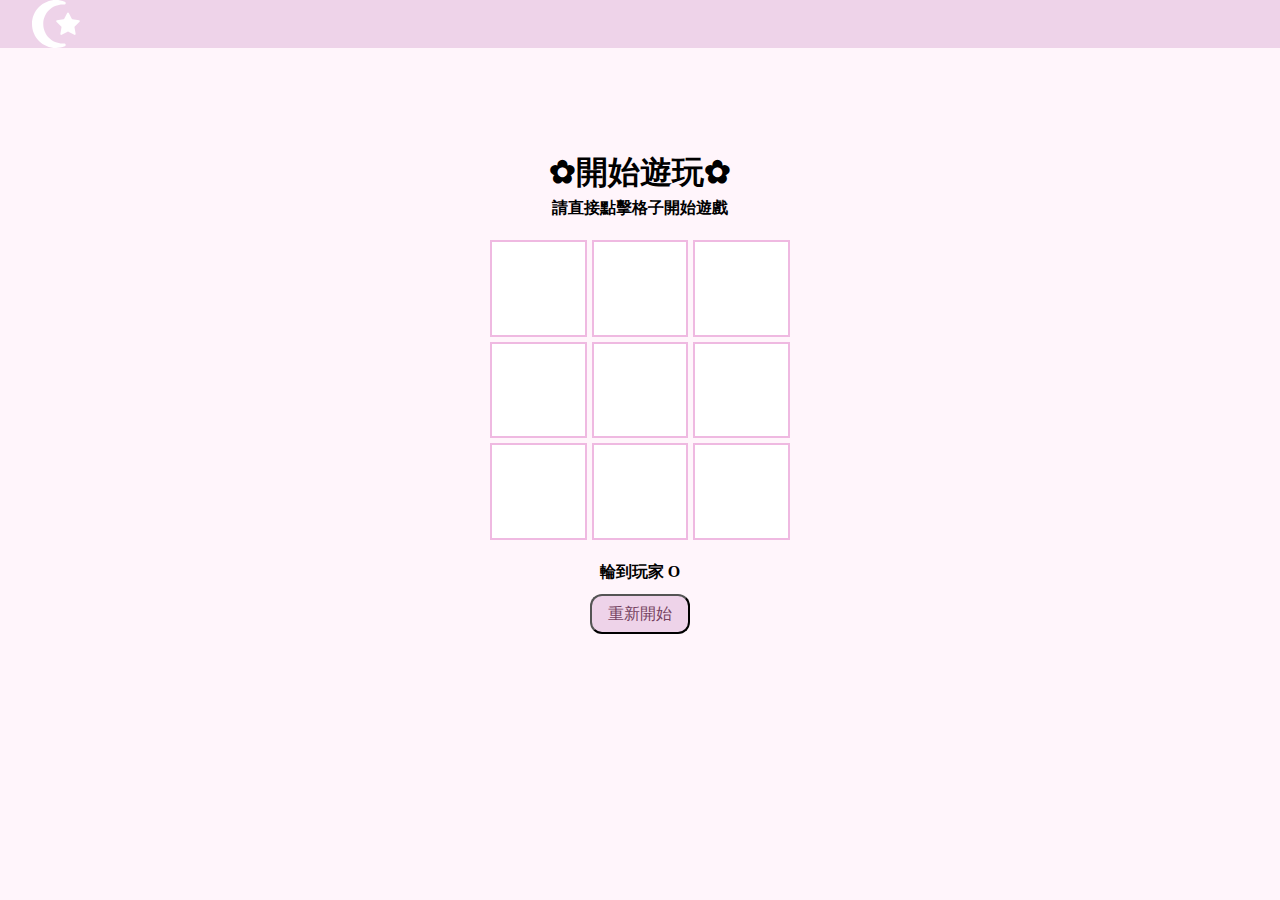
<file: index.html>
<!DOCTYPE html>
<html lang="zh-Hant">
<head>
  <meta charset="UTF-8" />
  <meta name="viewport" content="width=device-width, initial-scale=1.0" />
  <title>井字遊戲</title>
  <link rel="stylesheet" href="reset.css">
  <link rel="stylesheet" href="style.css" />
</head>
<body>
  <header class="header">
        <a href="#home"><img src="starlogo.svg" alt="雅筑的井字遊戲" class="header-icon" /></a>
  </header>
  <main>
    <div class="game">
        <div class="game-main">
            <h1>✿開始遊玩✿</h1>
            <h4>請直接點擊格子開始遊戲</h4>
              <!--board=九宮格-->
            <div id="board" class="board">
              <!-- 每個格子 -->
              <div class="cell" data-index="0"></div> <!--class=類型-->
              <div class="cell" data-index="1"></div> <!--data-index=格子索引-->
              <div class="cell" data-index="2"></div>
              <div class="cell" data-index="3"></div>
              <div class="cell" data-index="4"></div>
              <div class="cell" data-index="5"></div>
              <div class="cell" data-index="6"></div>
              <div class="cell" data-index="7"></div>
              <div class="cell" data-index="8"></div>
            </div>
            <!--status=動態顯示-->
            <p id="status" class="status">輪到玩家 O</p>
            <!--restartBtn=動態顯示-->
            <button id="restartBtn">重新開始</button>
        </div>
      </div>
    </div>
  </main>
  <script src="app.js"></script>
</body>
</html>
</file>
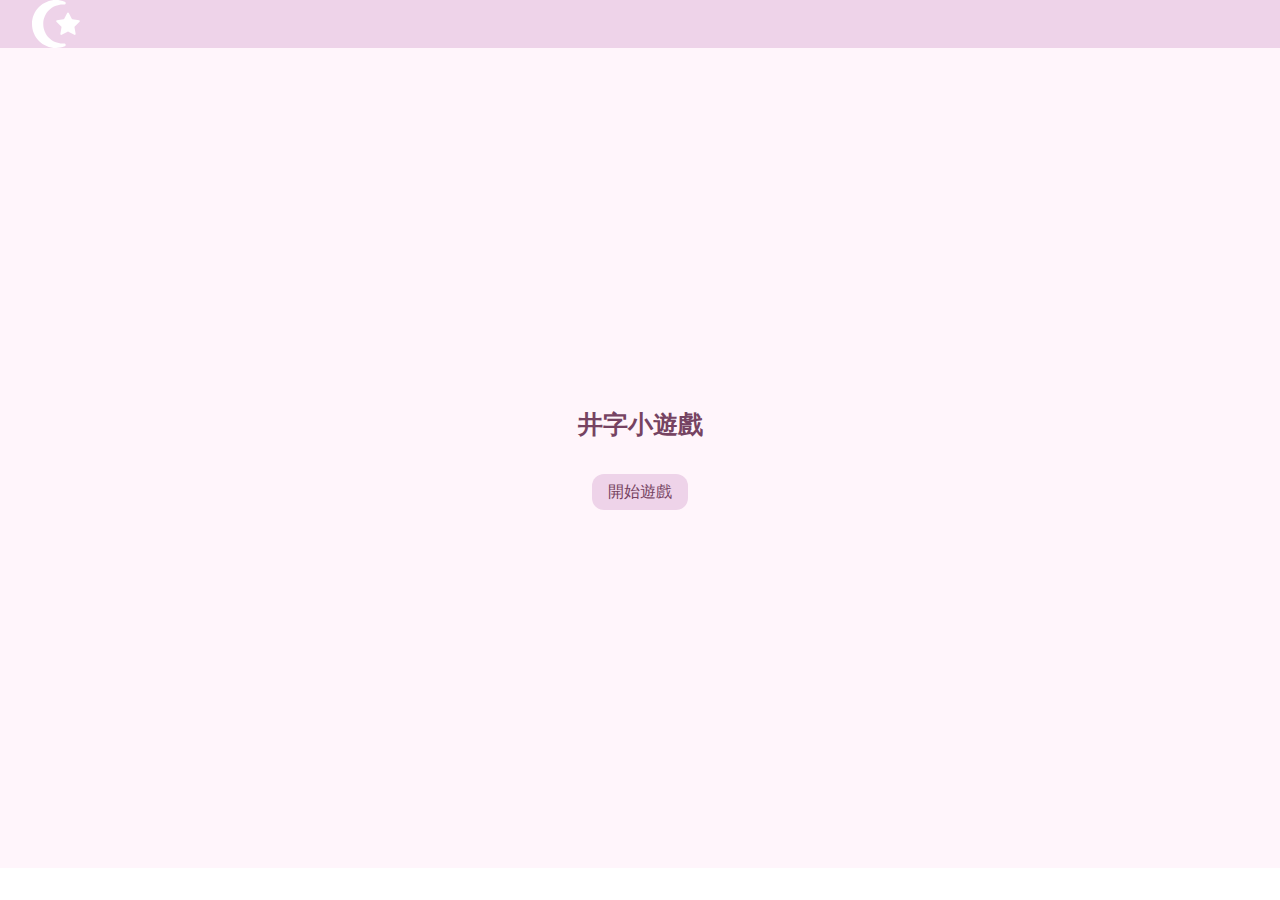
<file: Home.html>
<!DOCTYPE html>
<html lang="zh-Hant">
<head>
    <meta charset="UTF-8" />
    <meta name="viewport" content="width=device-width, initial-scale=1.0"/>
    <title>雅筑的井字遊戲</title>
    <link rel="stylesheet" href="reset.css">
    <link rel="stylesheet" href="Home.css" />
</head>
<body>
  <header class="home-header">
        <img src="starlogo.svg" alt="雅筑的井字遊戲" class="home-header-icon" />
  </header>

  <main>
    <div class="home">
        <div class="home-main">
            <div class="home-title">井字小遊戲</div>
            <a href="index.html" class="start-button">開始遊戲</a>
        </div>
    </div>
  </main>

</body>
</html>
</file>
<file: style.css>
body {
  font-style: Arial;
  text-align: center; /*標題置中*/
  background-color: #fff5fb;
}

.game {
  display: flex;
  flex-direction: column;
  margin-top: 100px;
  background-color: #fff5fb;
}

.title{
  color: #764362;
}

.board {
  width: 300px;
  height: 300px;
  margin: 20px auto;
  display: grid; /*內外容器*/
  grid-template-columns: repeat(3, 1fr);/*一排三個格子*/
  gap: 5px;
}

.cell {
  background: #ffffff;
  border: 2px solid #efb9e1;
  font-size: 25px;
  display: flex;
  align-items: center;
  justify-content: center;/*文字水平置中*/
  cursor: grab;/*鼠標樣式*/
}

.cell:hover {
  background: #f2d9ed;/*指標指向格子變色*/
}

.status {
  margin-top: 15px;
  font-weight: bold;
  min-height: 1.5em;
}

button {
  margin-top: 10px;
  padding: 6px 16px;
  font-size: 1rem;
  border-radius: 12px;
  background-color: #eed3e9;
  color: #764362;
}

.header{
    display: flex;
    justify-content: space-between;
    align-items: center;
    padding: 0 2rem;
    background-color: #eed3e9;
    height: 5 rem; 
}

.header-icon{
    width: 3rem;
    filter: invert();
}
</file>
<file: Home.css>
body, html {
  font-style: Arial;
  height: 100%;
  margin: 0;
}

.home {
  display: flex;
  flex-direction: column;
  height: calc(100vh - 5rem);
  align-items: center;
  justify-content: center;
  background-color: #fff5fb;
}

.home-header {
  display: flex;
  justify-content: space-between;
  align-items: center;
  padding: 0 2rem;
  background-color: #eed3e9;
  height: 5 rem; 
}

.home-header-icon {
  width: 3rem;
  filter: invert();
}

.home-main {
  display: flex;
  flex-direction: column;
  align-items: center;
  justify-content: center;
}

.home-title {
  margin-bottom: 20px;
  font-size: 25px;
  color: #764362;
  font-weight: bold;
}

.start-button {
  margin-top: 10px;
  padding: 6px 16px;
  font-size: 1rem;
  border-radius: 12px;
  background-color: #eed3e9;
  text-decoration: none;
  color: #764362;

}

.start-button:hover {
  background-color: #e49fc9;
}
</file>
